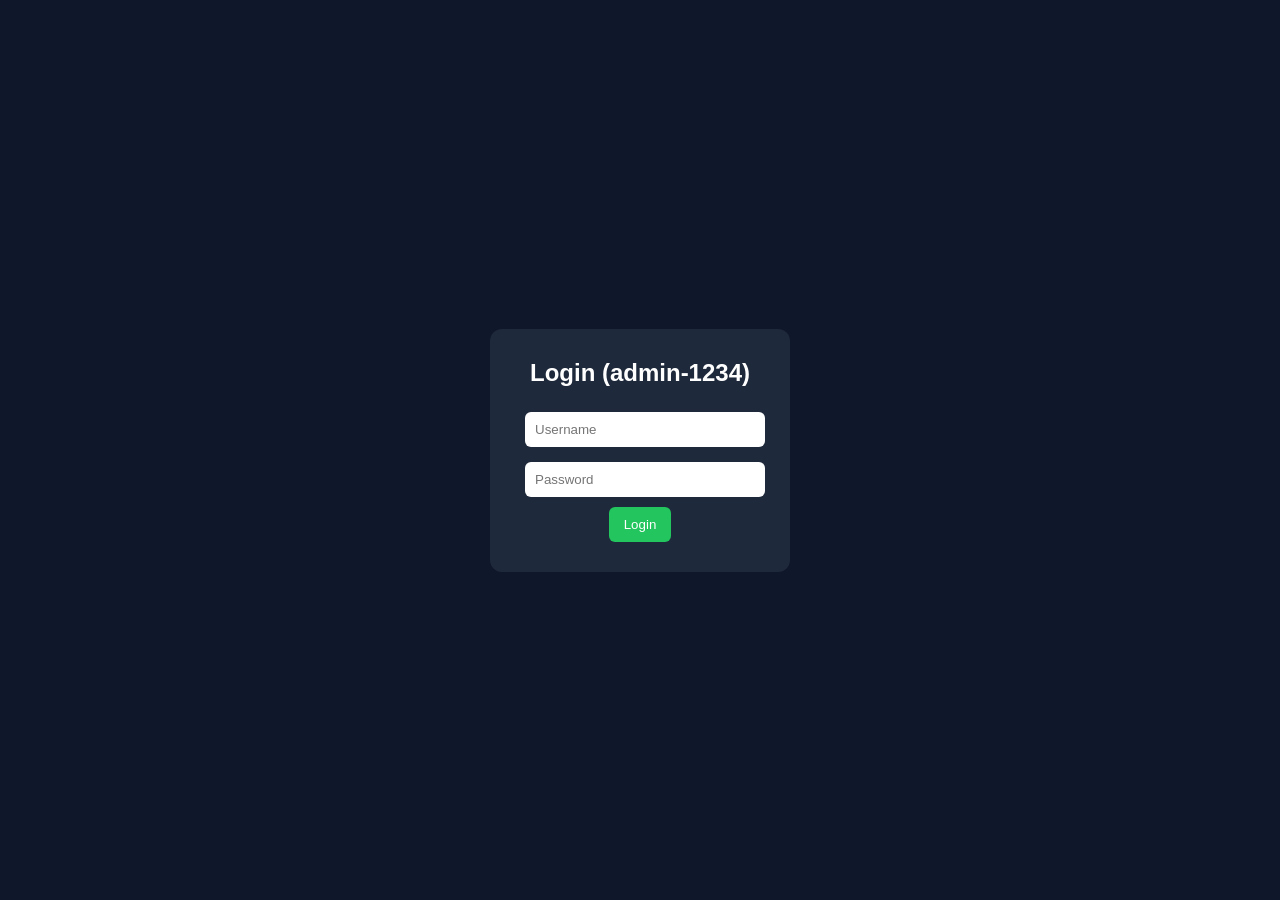
<file: login.html>
<!DOCTYPE html>
<html lang="en">
<head>
<meta charset="UTF-8">
<title>Login</title>
<link rel="stylesheet" href="style.css">
</head>

<body>

<div class="login-container">

  <div class="login-box">
    <h2>Login (admin-1234)</h2>
    <input type="text" id="user" placeholder="Username">
    <input type="password" id="pass" placeholder="Password">

    <button onclick="login()">Login</button>
  </div>
</div>

<script>

function login(){
  let user = document.getElementById("user").value;
  let pass = document.getElementById("pass").value;

  // SIMPLE LOGIN
  if(user === "admin" && pass === "1234"){
    alert("Login successful");
    window.location.href = "index.html";
  } else {
    alert("Invalid login");
  }
}

</script>

</body>
</html>
</file>
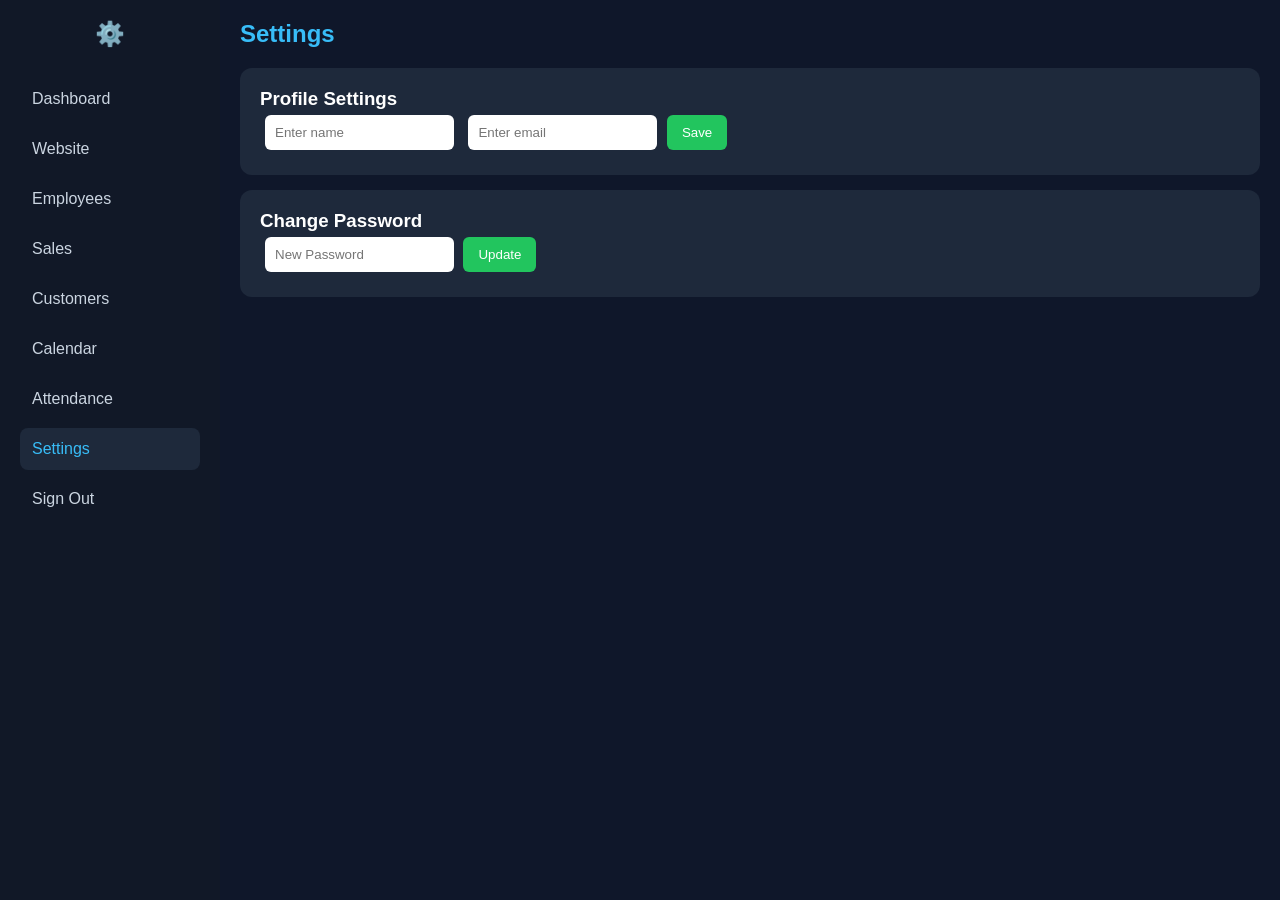
<file: settings.html>
<!DOCTYPE html>
<html lang="en">
<head>
<meta charset="UTF-8">
<title>Settings</title>
<link rel="stylesheet" href="style.css">
</head>

<body>

<!-- SIDEBAR -->
<div class="sidebar">
  <div class="logo">⚙️</div>

  <div class="menu">
    <a href="index.html">Dashboard</a>
    <a href="website.html">Website</a>
    <a href="employees.html">Employees</a>
    <a href="sales.html">Sales</a>
    <a href="customers.html">Customers</a>
    <a href="calendar.html">Calendar</a>
    <a href="attendance.html">Attendance</a>
    <a href="settings.html" class="active">Settings</a>
    <a href="#" onclick="logout()">Sign Out</a>
  </div>
</div>

<!-- MAIN -->
<div class="main">

  <div class="header">
    <h2>Settings</h2>
  </div>

  <div class="card">
    <h3>Profile Settings</h3>
    <input type="text" id="username" placeholder="Enter name">
    <input type="email" id="email" placeholder="Enter email">
    <button onclick="saveSettings()">Save</button>
  </div>

  <div class="card">
    <h3>Change Password</h3>
    <input type="password" id="pass" placeholder="New Password">
    <button onclick="changePassword()">Update</button>
  </div>

</div>

<script>
function saveSettings(){
  let name = document.getElementById("username").value;
  let email = document.getElementById("email").value;

  localStorage.setItem("name", name);
  localStorage.setItem("email", email);

  alert("Saved successfully!");
}

function changePassword(){
  alert("Password updated!");
}

function logout(){
  alert("Logged out!");
  window.location.href="login.html";
}
</script>

</body>
</html>
</file>
<file: style.css>
/* GLOBAL */
*{
  margin:0;
  padding:0;
  box-sizing:border-box;
  font-family:Segoe UI, sans-serif;
}

body{
  background:#0f172a;
  color:#fff;
  display:flex;
}

/* SIDEBAR */
.sidebar{
  width:220px;
  height:100vh;
  background:#111827;
  padding:20px;
}

.logo{
  text-align:center;
  margin-bottom:30px;
  font-size:24px;
}

.menu a{
  display:flex;
  align-items:center;
  gap:10px;
  padding:12px;
  color:#cbd5e1;
  text-decoration:none;
  border-radius:8px;
  margin-bottom:8px;
  transition:0.3s;
}

.menu a:hover,
.menu a.active{
  background:#1e293b;
  color:#38bdf8;
}

/* MAIN */
.main{
  flex:1;
  padding:20px;
}

/* HEADER */
.header{
  margin-bottom:20px;
  color:#38bdf8;
}

/* CARD / BOX */
.card, .box{
  background:#1e293b;
  padding:20px;
  border-radius:12px;
  margin-bottom:15px;
}

/* BUTTON */
button{
  padding:10px 15px;
  border:none;
  border-radius:6px;
  background:#22c55e;
  color:#fff;
  cursor:pointer;
}

button:hover{
  background:#16a34a;
}

/* INPUT */
input{
  padding:10px;
  border:none;
  border-radius:6px;
  margin:5px;
}

/* LOGIN PAGE */
.login-container{
  width:100%;
  height:100vh;
  display:flex;
  justify-content:center;
  align-items:center;
}

.login-box{
  background:#1e293b;
  padding:30px;
  border-radius:12px;
  width:300px;
  text-align:center;
}

.login-box h2{
  margin-bottom:20px;
}

.login-box input{
  width:100%;
  margin-bottom:10px;
}
</file>
